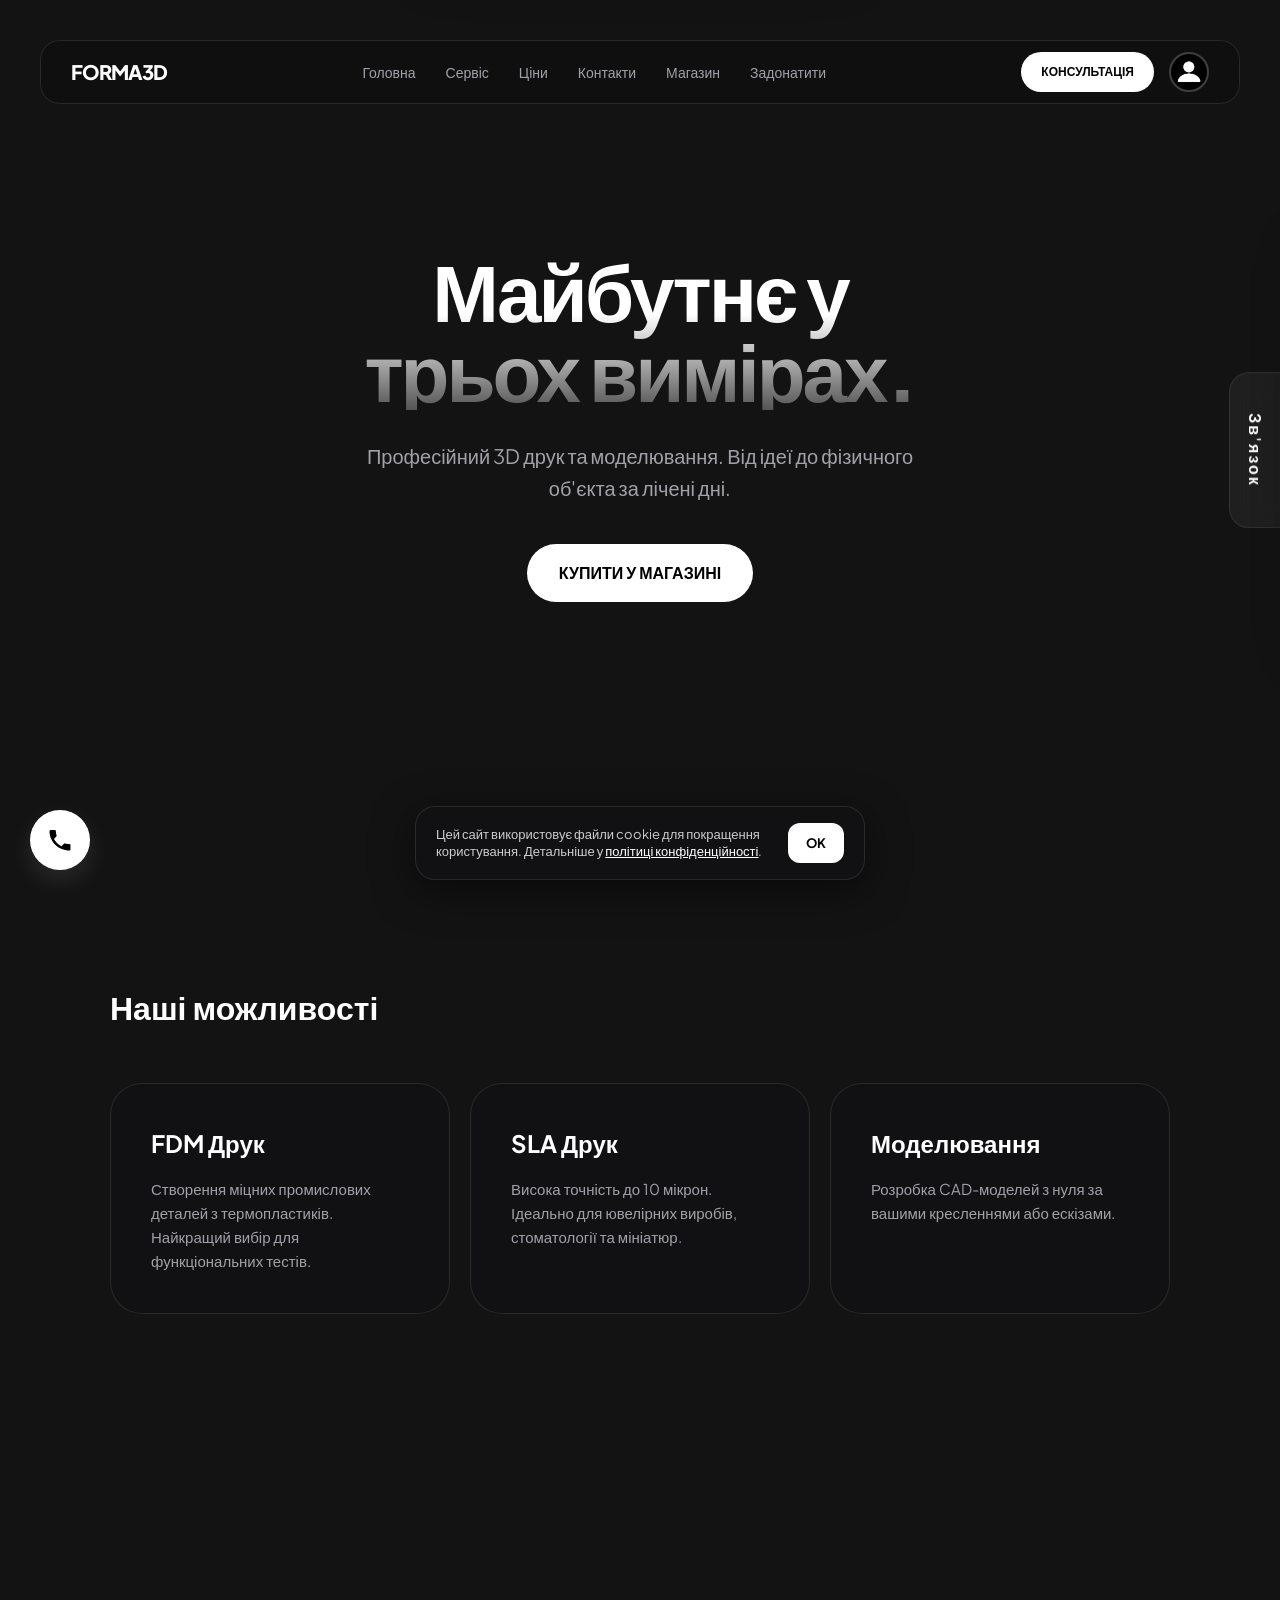
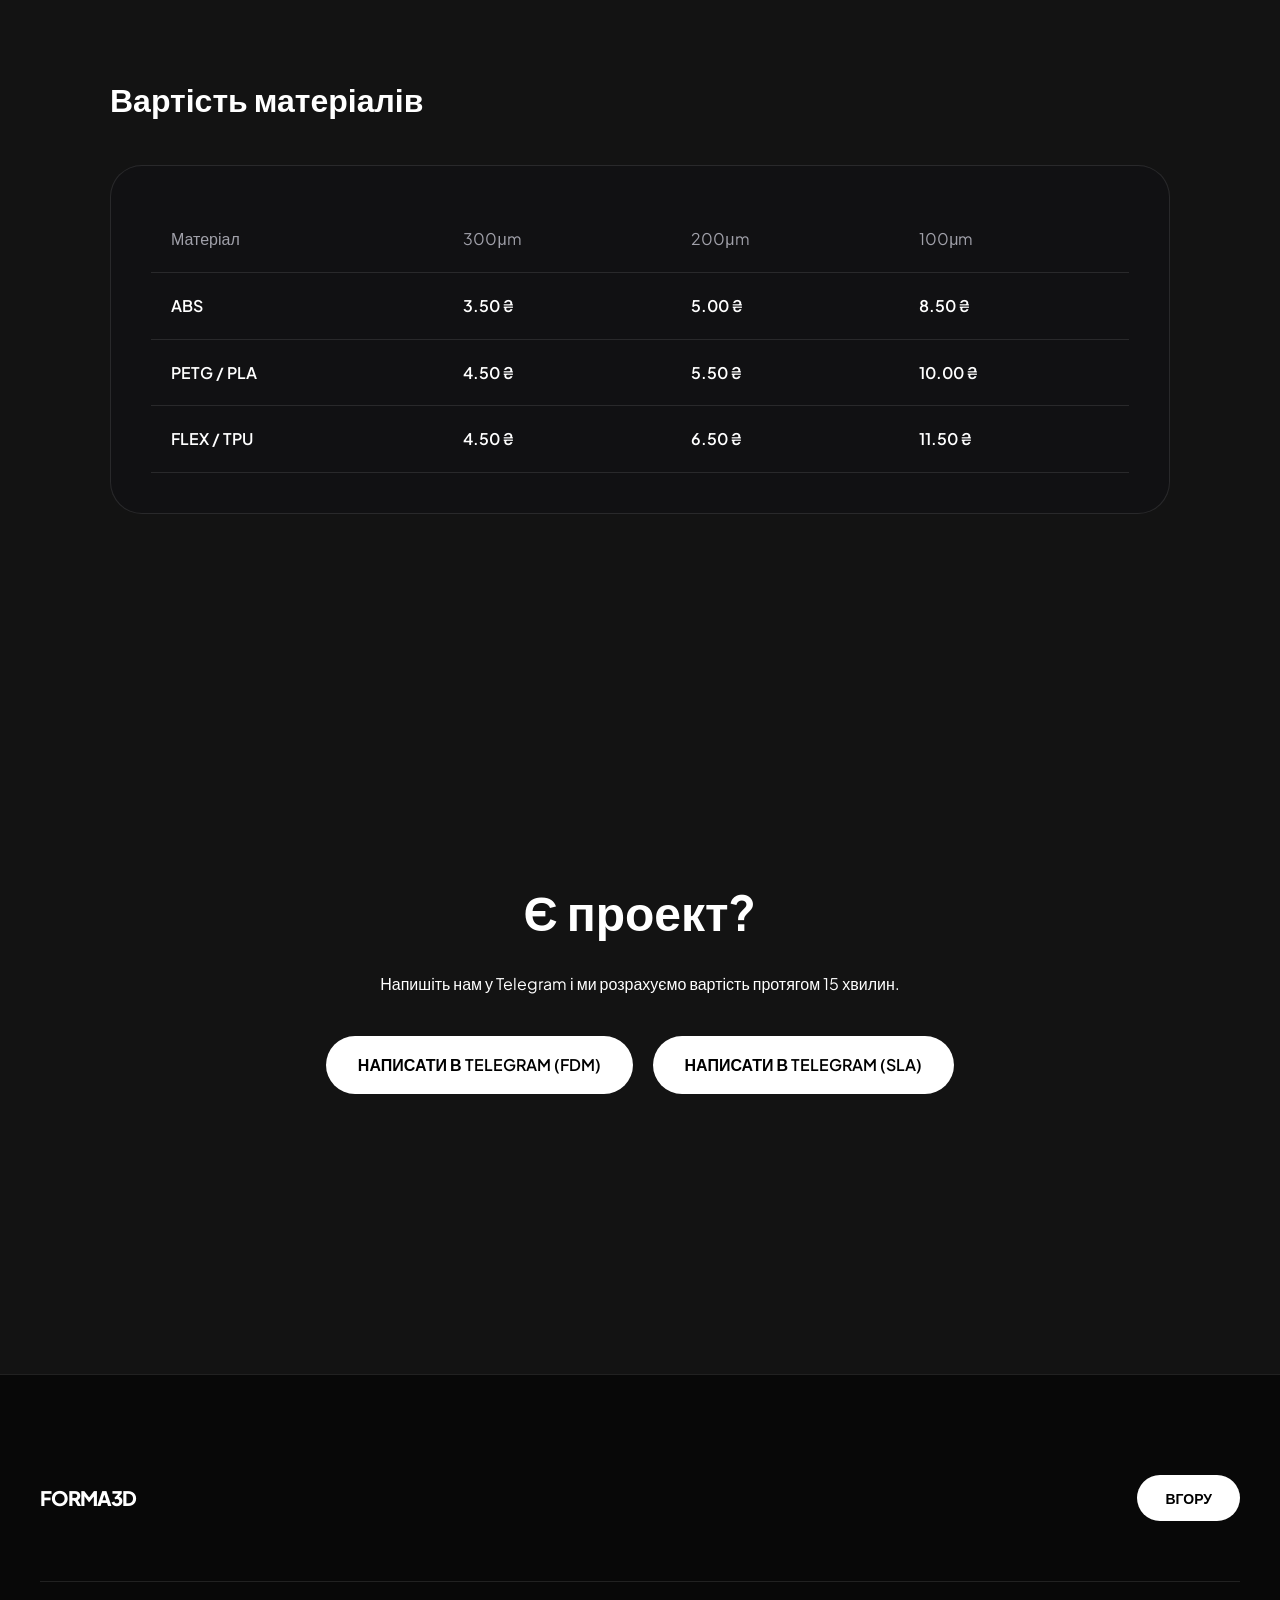
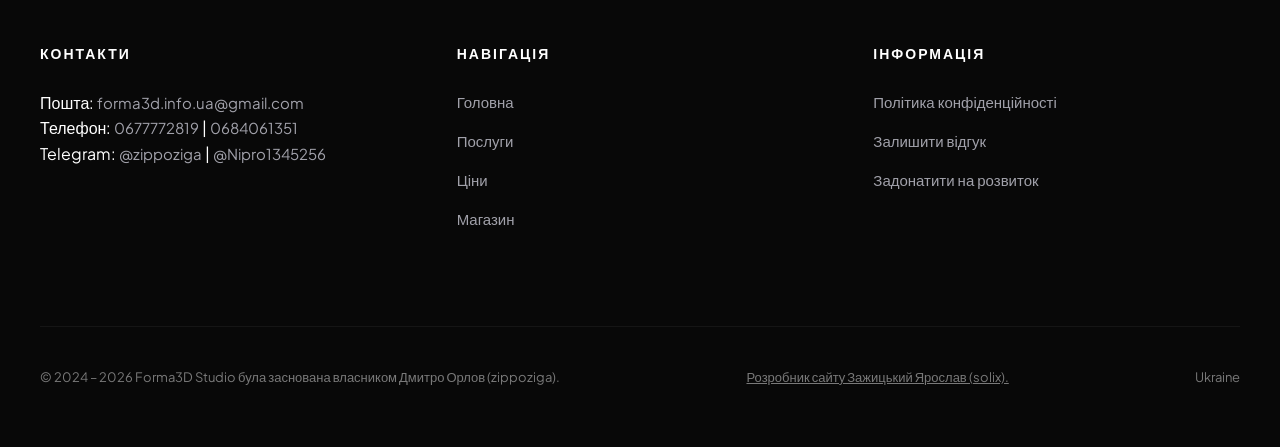
<file: index.html>
<!DOCTYPE html>
<html lang="uk">

<!-- Скрипт на текст та вигляд відкритий -->
<!-- Google tag (gtag.js) -->
<script async src="https://www.googletagmanager.com/gtag/js?id=G-RDZWNT55C3"></script>
<script>
  window.dataLayer = window.dataLayer || [];
  function gtag(){dataLayer.push(arguments);}
  gtag('js', new Date());
  gtag('config', 'G-RDZWNT55C3');
</script>
<!-- Скрипт на текст та вигляд закритий -->

<!-- Head відкритий -->
<head>
  <meta name="theme-color" content="#000" />
  <meta name="apple-mobile-web-app-capable" content="yes">
  <meta name="apple-mobile-web-app-status-bar-style" content="black-translucent">
  <meta name="description" content="Замов свій 3D-друк — фігурки, моделі, кастомні дизайни. Швидко, якісно." />
  <meta property="og:title" content="Forma3D — 3D-друк, фігурки, кастомні моделі" />
  <meta property="og:description" content="Замов унікальні 3D-вироби — фігурки, підставки, брелоки, декор. Швидко, якісно та креативно!" />
  <meta property="og:image" content="https://solllixxx.github.io/forma3d/favicon.png" />
  <meta property="og:url" content="https://solllixxx.github.io/forma3d/" />
  <meta property="og:type" content="website" />
  <meta property="og:locale" content="uk_UA" />
  <meta charset="UTF-8" />
  <meta name="viewport" content="width=device-width, initial-scale=1.0" />
  <title>Forma3D</title>
  <link rel="canonical" href="https://solllixxx.github.io/forma3d/" />
  <link rel="icon" type="image/png" href="favicon.png">
  <link href="https://fonts.googleapis.com/css2?family=Plus+Jakarta+Sans:wght@300;400;600;800&display=swap" rel="stylesheet">
  <link rel="stylesheet" href="index.css">
</head>
<!-- Head закритий -->

<!-- Body відкритий -->
<body>

<!-- Header відкритий -->
<header id="navbar">
  <div class="logo">FORMA3D</div>
  <nav>
    <a href="#home">Головна</a>
    <a href="#services">Сервіс</a>
    <a href="#pricing">Ціни</a>
    <a href="#contact">Контакти</a>
    <a href="shop.html">Магазин</a>
    <a href="https://send.monobank.ua/jar/9Ssse8SqZK" class="nav-link">Задонатити</a>
  </nav>
  <div style="display: flex; align-items: center; gap: 15px;">
    <a href="#contact" class="btn" style="padding: 10px 20px; font-size: 12px;">КОНСУЛЬТАЦІЯ</a>
    <img src="image/profile.png" alt="Профіль" id="profileIcon" style="width: 40px; height: 40px; border-radius: 50%; cursor: pointer; border: 2px solid rgba(255,255,255,0.2); transition: 0.3s;">
  </div>
</header>
<!-- Header закритий -->

<!-- Секція 1 відкрита -->
<section class="hero show" id="home">
  <h1>Майбутнє у <br> трьох вимірах.</h1>
  <p>Професійний 3D друк та моделювання. Від ідеї до фізичного об'єкта за лічені дні.</p>
  <a href="shop.html" class="btn">КУПИТИ У МАГАЗИНІ</a>
</section>
<!-- Секція 1 закрита -->

<!-- Секція 2 відкрита -->
<section id="services">
  <h2 style="font-size: 32px; margin-bottom: 40px;">Наші можливості</h2>
  <div class="grid">
    <div class="card">
      <h3>FDM Друк</h3>
      <p>Створення міцних промислових деталей з термопластиків. Найкращий вибір для функціональних тестів.</p>
    </div>
    <div class="card">
      <h3>SLA Друк</h3>
      <p>Висока точність до 10 мікрон. Ідеально для ювелірних виробів, стоматології та мініатюр.</p>
    </div>
    <div class="card">
      <h3>Моделювання</h3>
      <p>Розробка CAD-моделей з нуля за вашими кресленнями або ескізами.</p>
    </div>
  </div>
</section>
<!-- Секція 2 закрита -->

<!-- Секція 3 відкрита -->
<section id="pricing">
  <h2 style="font-size: 32px; margin-bottom: 40px;">Вартість матеріалів</h2>
  <div class="table-container">
    <table>
      <thead>
        <tr>
          <th>Матеріал</th>
          <th>300μm</th>
          <th>200μm</th>
          <th>100μm</th>
        </tr>
      </thead>
      <tbody>
        <tr><td>ABS</td><td>3.50 ₴</td><td>5.00 ₴</td><td>8.50 ₴</td></tr>
        <tr><td>PETG / PLA</td><td>4.50 ₴</td><td>5.50 ₴</td><td>10.00 ₴</td></tr>
        <tr><td>FLEX / TPU</td><td>4.50 ₴</td><td>6.50 ₴</td><td>11.50 ₴</td></tr>
      </tbody>
    </table>
  </div>
</section>
<!-- Секція 3 закрита -->

<!-- Секція 4 відкрита -->
<section id="contact" style="text-align: center;">
  <h2 style="font-size: 48px; margin-bottom: 20px;">Є проект?</h2>
  <p style="margin-bottom: 40px;">Напишіть нам у Telegram і ми розрахуємо вартість протягом 15 хвилин.</p>
  <div class="buttons-wrapper">
    <a href="https://t.me/zippoziga" class="btn">НАПИСАТИ В TELEGRAM (FDM)</a>
    <a href="https://t.me/Nipro1345256" class="btn">НАПИСАТИ В TELEGRAM (SLA)</a>
  </div>
</section>
<!-- Секція 4 закрита -->

<!-- Footer відкритий -->
<footer>
  <div class="footer-container">
    <div class="footer-header">
      <div class="logo">FORMA3D</div>
      <a href="#home" class="btn" style="padding: 12px 28px; font-size: 14px;">ВГОРУ</a>
    </div>
    <div class="footer-grid">
      <div class="footer-col">
        <h4>Контакти</h4>
        <div class="contact-line">
          Пошта: <a href="javascript:void(0)" onclick="sendMailDirect('forma3d.info.ua@gmail.com')">forma3d.info.ua@gmail.com</a>
        </div>
        <div class="contact-line">
          Телефон: 
          <a href="tel:0677772819">0677772819</a> | <a href="tel:0684061351">0684061351</a>
        </div>
        <div class="contact-line">
          Telegram: <a href="https://t.me/zippoziga" target="_blank">@zippoziga</a> | <a href="https://t.me/Nipro1345256" target="_blank">@Nipro1345256</a>
        </div>
      </div>
      <div class="footer-col">
        <h4>Навігація</h4>
        <a href="#home">Головна</a>
        <a href="#services">Послуги</a>
        <a href="#pricing">Ціни</a>
        <a href="shop.html">Магазин</a>
      </div>
      <div class="footer-col">
        <h4>ІНФОРМАЦІЯ</h4>
        <a href="privacy.html">Політика конфіденційності</a>
        <a href="https://forms.gle/jVDHXVntzxa94ea79">Залишити відгук</a>
        <a href="https://send.monobank.ua/jar/9Ssse8SqZK">Задонатити на розвиток</a>
      </div>
    </div>
    <div class="footer-bottom">
      <p>© 2024 – <span id="current-year"></span> Forma3D Studio була заснована власником Дмитро Орлов (zippoziga).</p>
      <p>
        <a href="javascript:void(0)" onclick="sendMailDirect('zazhytskyi1@gmail.com', 'Розробка сайту')" class="developer-link">
          Розробник сайту Зажицький Ярослав (solix).
        </a>
      </p>
      <p>Ukraine</p>
    </div>
    <script>
      document.getElementById("current-year").textContent = new Date().getFullYear();
    </script>
  </div>
</footer>
<!-- Footer закритий -->

<!-- Modal вікно Зв'язку відкрите -->
<div class="contact-overlay" id="contactOverlay" onclick="closeContact()"></div>
<div class="horizontal-contact" id="horizontalContact" onclick="openContact()">Зв'язок</div>
<div class="contact-bar" id="contactBar">
  <div class="contact-content">
    <div style="display: flex; justify-content: space-between; margin-bottom: 30px; font-size: 22px; font-weight: 800;">
      <span>Зв'язок</span>
      <span style="cursor:pointer; color: white;" onclick="closeContact()">✕</span>
    </div>
    <label style="font-size: 12px; color: var(--text-gray);">Email:</label>
    <input type="email" id="email" value="forma3d.info.ua@gmail.com" readonly />
    <label style="font-size: 12px; color: var(--text-gray);">Повідомлення:</label>
    <textarea id="message" placeholder="Введіть ваше повідомлення..."></textarea>
    <button onclick="sendMail()">Відправити</button>      
  </div>
</div>
<!-- Modal вікно Зв'язку закрите -->

<!-- Кнопка дзвінка відкрита -->
<a href="tel:0677772819" class="call-button" id="callButton" title="Подзвонити">
  <svg xmlns="http://www.w3.org/2000/svg" viewBox="0 0 24 24" fill="white">
    <path d="M6.62 10.79a15.053 15.053 0 006.59 6.59l2.2-2.2a1 
    1 0 011.01-.24c1.12.37 2.33.57 3.58.57a1 1 0 
    011 1v3.49a1 1 0 01-1 1C10.61 21 3 13.39 3 
    4.5a1 1 0 011-1H7.5a1 1 0 011 1c0 1.25.2 
    2.46.57 3.58a1 1 0 01-.25 1.01l-2.2 2.2z"/>
  </svg>
</a>
<!-- Кнопка дзвінка закрита -->

<!-- Cookie Банер відкритий-->
<div id="cookieBanner" class="cookie-banner">
  <p>
    Цей сайт використовує файли cookie для покращення користування. 
    Детальніше у <a href="privacy.html">політиці конфіденційності</a>.
  </p>
  <button class="cookie-close" onclick="acceptCookies()">OK</button>
</div>
<!-- Cookie Банер закритий-->

<!-- Модальне вікно профілю -->
<div class="profile-overlay" id="profileOverlay" onclick="closeProfile()"></div>
<div class="profile-modal" id="profileModal">
  <div class="profile-content">
    <div style="display: flex; justify-content: space-between; align-items: center; margin-bottom: 30px;">
      <h2 style="font-size: 28px; font-weight: 800;">Профіль</h2>
      <span style="cursor:pointer; color: var(--text-gray); font-size: 28px; line-height: 1; user-select: none;" onclick="closeProfile()">✕</span>
    </div>

    <!-- Форма входу -->
    <div id="loginForm">
      <label style="font-size: 12px; color: var(--text-gray);">Email</label>
      <input type="email" id="loginEmail" placeholder="your@email.com" style="width:100%; background: #1a1a1c; border: 1px solid var(--border); border-radius: 12px; padding: 14px; color: white; margin-bottom: 15px; outline: none;">
      
      <label style="font-size: 12px; color: var(--text-gray);">Пароль</label>
      <input type="password" id="loginPassword" placeholder="Введіть пароль" style="width:100%; background: #1a1a1c; border: 1px solid var(--border); border-radius: 12px; padding: 14px; color: white; margin-bottom: 15px; outline: none; font-size: 16px;">
      
      <button onclick="loginUser()" style="width:100%; padding: 16px; background: white; color: black; border: none; border-radius: 12px; font-weight: 700; cursor: pointer; margin-bottom: 10px; user-select: none;">Увійти</button>
      
      <div style="display: flex; justify-content: space-between; font-size: 13px; color: var(--text-gray); margin-top: 5px;">
        <span onclick="showForgotPassword()" style="cursor: pointer; text-decoration: underline; user-select: none;">Забули пароль?</span>
        <span onclick="showRegisterForm()" style="cursor: pointer; text-decoration: underline; color: white; user-select: none;">Зареєструватися</span>
      </div>
    </div>

    <!-- Форма реєстрації -->
    <div id="registerForm" style="display: none;">
      <label style="font-size: 12px; color: var(--text-gray);">Email</label>
      <input type="email" id="registerEmail" placeholder="your@email.com" style="width:100%; background: #1a1a1c; border: 1px solid var(--border); border-radius: 12px; padding: 14px; color: white; margin-bottom: 15px; outline: none;">
      
      <label style="font-size: 12px; color: var(--text-gray);">Пароль (мін. 8 символів)</label>
      <input type="password" id="registerPassword" placeholder="Введіть пароль" style="width:100%; background: #1a1a1c; border: 1px solid var(--border); border-radius: 12px; padding: 14px; color: white; margin-bottom: 15px; outline: none; font-size: 16px;">
      
      <label style="font-size: 12px; color: var(--text-gray);">Підтвердіть пароль</label>
      <input type="password" id="registerPasswordConfirm" placeholder="Підтвердіть пароль" style="width:100%; background: #1a1a1c; border: 1px solid var(--border); border-radius: 12px; padding: 14px; color: white; margin-bottom: 15px; outline: none; font-size: 16px;">
      
      <button onclick="registerUser()" style="width:100%; padding: 16px; background: white; color: black; border: none; border-radius: 12px; font-weight: 700; cursor: pointer; margin-bottom: 10px; user-select: none;">Зареєструватися</button>
      
      <div style="display: flex; justify-content: center; font-size: 13px; color: var(--text-gray); margin-top: 5px;">
        <span onclick="showLoginForm()" style="cursor: pointer; text-decoration: underline; color: white; user-select: none;">Вже маєте акаунт? Увійти</span>
      </div>
    </div>

    <!-- Панель авторизованого користувача -->
    <div id="userPanel" style="display: none;">
      <div style="background: #1a1a1c; border-radius: 16px; padding: 20px; margin-bottom: 20px;">
        <p style="color: var(--text-gray); font-size: 12px;">Email</p>
        <p id="userEmailDisplay" style="font-size: 18px; font-weight: 600;"></p>
        <p style="color: var(--text-gray); font-size: 12px; margin-top: 10px;">Пароль</p>
        <p id="userPasswordDisplay" style="font-size: 16px; font-weight: 600;">••••••••</p>
      </div>
      
      <button onclick="showChangePasswordForm()" style="width:100%; padding: 14px; background: rgba(255,255,255,0.1); color: white; border: 1px solid var(--border); border-radius: 12px; font-weight: 600; cursor: pointer; margin-bottom: 10px; user-select: none;">Змінити пароль</button>
      <button onclick="logout()" style="width:100%; padding: 14px; background: rgba(255, 77, 77, 0.1); color: #ff4d4d; border: 1px solid rgba(255, 77, 77, 0.2); border-radius: 12px; font-weight: 600; cursor: pointer; user-select: none;">Вийти</button>
    </div>

    <!-- Форма зміни пароля -->
    <div id="changePasswordForm" style="display: none;">
      <label style="font-size: 12px; color: var(--text-gray);">Новий пароль (мін. 8 символів)</label>
      <input type="password" id="newPassword" placeholder="Введіть новий пароль" style="width:100%; background: #1a1a1c; border: 1px solid var(--border); border-radius: 12px; padding: 14px; color: white; margin-bottom: 15px; outline: none; font-size: 16px;">
      <button onclick="saveNewPassword()" style="width:100%; padding: 16px; background: white; color: black; border: none; border-radius: 12px; font-weight: 700; cursor: pointer; margin-bottom: 10px; user-select: none;">Зберегти новий пароль</button>
      <button onclick="cancelChangePassword()" style="width:100%; padding: 14px; background: rgba(255,255,255,0.05); color: var(--text-gray); border: 1px solid var(--border); border-radius: 12px; font-weight: 600; cursor: pointer; user-select: none;">Скасувати</button>
    </div>

    <!-- Форма відновлення пароля -->
    <div id="forgotPasswordForm" style="display: none;">
      <label style="font-size: 12px; color: var(--text-gray);">Введіть email для відновлення</label>
      <input type="email" id="forgotEmail" placeholder="your@email.com" style="width:100%; background: #1a1a1c; border: 1px solid var(--border); border-radius: 12px; padding: 14px; color: white; margin-bottom: 15px; outline: none;">
      <button onclick="sendResetCode()" style="width:100%; padding: 16px; background: white; color: black; border: none; border-radius: 12px; font-weight: 700; cursor: pointer; margin-bottom: 10px; user-select: none;">Надіслати код</button>
      <button onclick="cancelForgotPassword()" style="width:100%; padding: 14px; background: rgba(255,255,255,0.05); color: var(--text-gray); border: 1px solid var(--border); border-radius: 12px; font-weight: 600; cursor: pointer; user-select: none;">Назад</button>
    </div>

    <!-- Форма підтвердження коду -->
    <div id="verificationForm" style="display: none;">
      <p style="color: var(--text-gray); margin-bottom: 15px;" id="verificationMessage">Код надіслано на вашу пошту</p>
      <label style="font-size: 12px; color: var(--text-gray);">Введіть код підтвердження</label>
      <input type="text" id="verificationCode" placeholder="Код з пошти" style="width:100%; background: #1a1a1c; border: 1px solid var(--border); border-radius: 12px; padding: 14px; color: white; margin-bottom: 15px; outline: none;">
      <button onclick="verifyCode()" style="width:100%; padding: 16px; background: white; color: black; border: none; border-radius: 12px; font-weight: 700; cursor: pointer; margin-bottom: 10px; user-select: none;">Підтвердити</button>
      <button onclick="cancelVerification()" style="width:100%; padding: 14px; background: rgba(255,255,255,0.05); color: var(--text-gray); border: 1px solid var(--border); border-radius: 12px; font-weight: 600; cursor: pointer; user-select: none;">Назад</button>
    </div>
  </div>
</div>

<!-- iOS-подібне сповіщення -->
<div id="iosNotification" class="ios-notification">
  <div class="ios-notification-content">
    <div class="ios-notification-icon" id="notificationIcon">✅</div>
    <div class="ios-notification-text">
      <div class="ios-notification-title" id="notificationTitle">Успішно!</div>
      <div class="ios-notification-message" id="notificationMessage">Ваш акаунт створено</div>
    </div>
  </div>
</div>

<!-- Підключення JS логіки відкрите -->
<script src="index.js"></script>
<!-- Підключення JS логіки закрите -->

</body>
<!-- Body закритий -->

</html>
</file>
<file: index.css>
:root {
  --bg: #131313;
  --card-bg: #111113;
  --accent: #ffffff;
  --text-gray: #a1a1aa;
  --border: rgba(255, 255, 255, 0.1);
  --header-h: 80px;
  scroll-behavior: smooth;
}

* {
  margin: 0;
  padding: 0;
  box-sizing: border-box;
  font-family: 'Plus Jakarta Sans', sans-serif;
}

body {
  background-color: var(--bg);
  color: white;
  line-height: 1.6;
  overflow-x: hidden;
}

/* === ХЕДЕР === */
header {
  position: fixed;
  top: -100px;
  left: 50%;
  transform: translateX(-50%);
  width: 95%;
  max-width: 1200px;
  height: 64px;
  margin-top: 20px;
  background: rgba(15, 15, 15, 0.7);
  backdrop-filter: blur(12px);
  -webkit-backdrop-filter: blur(12px);
  border: 1px solid var(--border);
  border-radius: 20px;
  display: flex;
  justify-content: space-between;
  align-items: center;
  padding: 0 30px;
  z-index: 1000;
  transition: all 0.5s cubic-bezier(0.19, 1, 0.22, 1);
}

header.visible { top: 0; }
header.scrolled { width: 100%; top: -20px; border: 1px solid var(--border); border-radius: 20px; background: rgba(5, 5, 5, 0.9); }

.logo { font-weight: 800; font-size: 20px; letter-spacing: -1px; }

nav { display: flex; gap: 30px; }
nav a {
  color: var(--text-gray);
  text-decoration: none;
  font-size: 14px;
  font-weight: 500;
  transition: 0.3s;
}
nav a:hover { color: white; }

/* === СЕКЦІЇ === */
section {
  padding: 180px 20px;
  max-width: 1100px;
  margin: 0 auto;
  opacity: 0;
  transform: translateY(30px);
  transition: all 0.8s ease-out;
}

section.show { opacity: 1; transform: translateY(0); }

.hero {
  text-align: center;
  padding-top: 250px;
  padding-bottom: 200px;
}

.hero h1 {
  font-size: clamp(40px, 8vw, 80px);
  font-weight: 800;
  line-height: 1;
  letter-spacing: -3px;
  margin-bottom: 30px;
  background: linear-gradient(to bottom, #fff 40%, #555);
  background-clip: text;
  -webkit-background-clip: text;
  color: transparent;
  -webkit-text-fill-color: transparent;
}

.hero p {
  color: var(--text-gray);
  font-size: clamp(16px, 2vw, 20px);
  max-width: 600px;
  margin: 0 auto 40px;
}

.grid {
  display: grid;
  grid-template-columns: repeat(auto-fit, minmax(300px, 1fr));
  gap: 20px;
  margin-top: 50px;
}

.card {
  background: var(--card-bg);
  border: 1px solid var(--border);
  padding: 40px;
  border-radius: 32px;
  transition: 0.4s;
  position: relative;
  overflow: hidden;
}

.card:hover {
  border-color: rgba(255,255,255,0.3);
  transform: translateY(-10px);
}

.card h3 { font-size: 24px; margin-bottom: 15px; }
.card p { color: var(--text-gray); font-size: 15px; }

.table-container {
  background: var(--card-bg);
  border-radius: 32px;
  padding: 40px;
  border: 1px solid var(--border);
  overflow-x: auto;
}

table {
  width: 100%;
  border-collapse: collapse;
  min-width: 500px;
}

th { text-align: left; color: var(--text-gray); padding: 20px; font-weight: 400; border-bottom: 1px solid var(--border); }
td { padding: 20px; border-bottom: 1px solid var(--border); font-weight: 600; }

.btn {
  background: white;
  color: black;
  padding: 16px 32px;
  border-radius: 100px;
  text-decoration: none;
  font-weight: 600;
  display: inline-block;
  transition: 0.3s;
}
.btn:hover { transform: scale(1.05); background: #eee; }

/* === ФУТЕР === */
footer {
  padding: 100px 40px 60px;
  border-top: 1px solid var(--border);
  background: #080808;
  margin-top: 100px;
}

.footer-container {
  max-width: 1200px;
  margin: 0 auto;
}

.footer-header {
  display: flex;
  justify-content: space-between;
  align-items: center;
  padding-bottom: 60px;
  border-bottom: 1px solid var(--border);
  margin-bottom: 60px;
}

.footer-grid {
  display: grid;
  grid-template-columns: repeat(auto-fit, minmax(220px, 1fr));
  gap: 50px;
  margin-bottom: 80px;
}

.footer-col h4 {
  font-size: 14px;
  text-transform: uppercase;
  letter-spacing: 2px;
  color: white;
  margin-bottom: 25px;
}

.footer-col a, .footer-col p {
  color: var(--text-gray);
  text-decoration: none;
  font-size: 15px;
  margin-bottom: 15px;
  display: block;
  transition: 0.3s;
}

.footer-col a:hover { color: white; }

.footer-bottom {
  display: flex;
  justify-content: space-between;
  align-items: center;
  padding-top: 40px;
  border-top: 1px solid rgba(255,255,255,0.05);
  color: #797979;
  font-size: 13px;
}

.developer-link {
  color: #797979;
  text-decoration: underline;
  transition: color 0.3s ease;
}

.developer-link:hover {
  color: var(--accent);
}

/* Панель зв'язку */
.horizontal-contact {
  position: fixed; top: 50%; right: 0; transform: translateY(-50%);
  background: rgba(255, 255, 255, 0.05); backdrop-filter: blur(10px);
  padding: 40px 12px; writing-mode: vertical-rl; text-align: center;
  border: 1px solid var(--border); border-right: none; border-radius: 20px 0 0 20px;
  cursor: pointer; z-index: 1000; font-weight: 600; letter-spacing: 2px; transition: 0.3s;
}
.contact-bar {
  position: fixed; top: 50%; right: -400px; transform: translateY(-50%);
  width: 350px; background: #111113; border: 1px solid var(--border);
  border-radius: 30px 0 0 30px; transition: right 0.5s cubic-bezier(0.19, 1, 0.22, 1);
  z-index: 1001; padding: 40px; box-shadow: -20px 0 50px rgba(0,0,0,0.5);
}
.contact-bar.active { right: 0; }
.contact-overlay {
  position: fixed; top: 0; left: 0; width: 100%; height: 100%;
  background: rgba(0,0,0,0.7); backdrop-filter: blur(4px);
  z-index: 1000; display: none; opacity: 0; transition: 0.4s;
}
.contact-overlay.active { display: block; opacity: 1; }
.contact-content input, .contact-content textarea {
  width: 100%; background: #1a1a1c; border: 1px solid var(--border); border-radius: 12px;
  padding: 14px; color: white; margin-bottom: 20px; outline: none;
}
.contact-content button {
  width: 100%; padding: 16px; background: white; color: black; border: none; border-radius: 12px;
  font-weight: 700; cursor: pointer;
}

@media (max-width: 768px) {
  nav { display: none; }
  .footer-header { flex-direction: column; gap: 30px; text-align: center; }
  .footer-bottom { flex-direction: column; gap: 20px; text-align: center; }
}

/* === КНОПКА ДЗВІНКА === */
.call-button {
  position: fixed;
  bottom: 30px;
  left: 30px;
  width: 60px;
  height: 60px;
  background: #fff;
  border-radius: 50%;
  display: flex;
  justify-content: center;
  align-items: center;
  box-shadow: 0 10px 25px rgba(255, 255, 255, 0.1);
  z-index: 1000;
  transition: all 0.3s cubic-bezier(0.175, 0.885, 0.32, 1.275);
  transition: bottom 0.6s cubic-bezier(0.19, 1, 0.22, 1), transform 0.3s;
}

.call-button svg {
  width: 28px;
  height: 28px;
  fill: #000;
}

.call-button:hover {
  transform: scale(1.1) rotate(15deg);
  background: #eee;
}

@media (max-width: 660px) {
  .call-button.shifted { bottom: 160px; }
}
@media (max-width: 480px) {
  .call-button.shifted { bottom: 210px; }
}

/* === КУКІ-БАНЕР === */
.cookie-banner {
  position: fixed;
  bottom: -150px;
  left: 50%;
  transform: translateX(-50%);
  width: 92%;
  max-width: 450px;
  background: rgba(18, 18, 20, 0.98);
  backdrop-filter: blur(20px);
  -webkit-backdrop-filter: blur(20px);
  border: 1px solid var(--border);
  padding: 16px 20px;
  border-radius: 20px;
  display: flex;
  align-items: center;
  justify-content: space-between;
  gap: 15px;
  z-index: 9999;
  transition: bottom 0.6s cubic-bezier(0.19, 1, 0.22, 1);
  box-shadow: 0 10px 40px rgba(0,0,0,0.5);
}

.cookie-banner.active {
  bottom: calc(20px + env(safe-area-inset-bottom)); 
}

.cookie-banner p {
  font-size: 13px;
  color: #ccc;
  line-height: 1.3;
  margin: 0;
  text-align: left;
}

.cookie-close {
  background: white;
  color: black;
  border: none;
  padding: 12px 18px;
  border-radius: 12px;
  font-weight: 700;
  font-size: 13px;
  cursor: pointer;
  flex-shrink: 0;
}

@media (max-width: 480px) {
  .cookie-banner {
    flex-direction: column;
    padding: 20px;
    text-align: center;
    gap: 12px;
  }
  .cookie-banner p {
    text-align: center;
    font-size: 12px;
  }
  .cookie-close {
    width: 100%;
  }
}

.cookie-banner a {
  color: #ffffff;
  text-decoration: underline;
}

.contact-content textarea.pomylka {
  border: 1px solid #ff4d4d !important;
  box-shadow: 0 0 10px rgba(255, 77, 77, 0.2);
  animation: traska 0.3s ease-in-out;
}

@keyframes traska {
  0%, 100% { transform: translateX(0); }
  25% { transform: translateX(-5px); }
  75% { transform: translateX(5px); }
}

.contact-content textarea.pomylka::placeholder {
  color: #ff4d4d;
}

.footer-col .contact-line a {
  display: inline !important;
}

.buttons-wrapper {
  display: flex;
  justify-content: center;
  align-items: center;
  gap: 20px;
  flex-wrap: wrap;
}

@media (max-width: 480px) {
  .buttons-wrapper {
    flex-direction: column;
    gap: 15px;
  }
  .buttons-wrapper .btn {
    width: 100%;
    max-width: 400px;
    text-align: center;
  }
}

/* === iOS-ПОДІБНЕ СПОВІЩЕННЯ === */
.ios-notification {
  position: fixed;
  top: -150px;
  left: 50%;
  transform: translateX(-50%);
  width: 92%;
  max-width: 400px;
  background: rgba(28, 28, 30, 0.95);
  backdrop-filter: blur(20px);
  -webkit-backdrop-filter: blur(20px);
  border: 1px solid rgba(255, 255, 255, 0.1);
  border-radius: 14px;
  padding: 16px 20px;
  z-index: 10000;
  transition: top 0.6s cubic-bezier(0.32, 0.72, 0, 1);
  box-shadow: 0 20px 60px rgba(0, 0, 0, 0.6);
  pointer-events: none;
}

.ios-notification.active {
  top: 20px;
  pointer-events: all;
}

.ios-notification-content {
  display: flex;
  align-items: center;
  gap: 14px;
}

.ios-notification-icon {
  width: 40px;
  height: 40px;
  border-radius: 50%;
  display: flex;
  align-items: center;
  justify-content: center;
  font-size: 22px;
  flex-shrink: 0;
  background: rgba(255, 255, 255, 0.1);
}

.ios-notification-text {
  flex: 1;
}

.ios-notification-title {
  font-size: 16px;
  font-weight: 700;
  color: white;
  margin-bottom: 2px;
}

.ios-notification-message {
  font-size: 13px;
  color: var(--text-gray);
}

/* === ПРОФІЛЬ МОДАЛЬНЕ ВІКНО === */
.profile-overlay {
  position: fixed;
  top: 0;
  left: 0;
  width: 100%;
  height: 100%;
  background: rgba(0,0,0,0.7);
  backdrop-filter: blur(4px);
  z-index: 2000;
  display: none;
  opacity: 0;
  transition: 0.4s;
}
.profile-overlay.active {
  display: block;
  opacity: 1;
}

.profile-modal {
  position: fixed;
  top: 50%;
  left: 50%;
  transform: translate(-50%, -50%) scale(0.9);
  width: 92%;
  max-width: 450px;
  background: #111113;
  border: 1px solid var(--border);
  border-radius: 30px;
  z-index: 2001;
  padding: 40px;
  opacity: 0;
  transition: all 0.4s cubic-bezier(0.19, 1, 0.22, 1);
  pointer-events: none;
  max-height: 90vh;
  overflow-y: auto;
}
.profile-modal.active {
  opacity: 1;
  transform: translate(-50%, -50%) scale(1);
  pointer-events: all;
}

.profile-content input {
  width: 100%;
  background: #1a1a1c;
  border: 1px solid var(--border);
  border-radius: 12px;
  padding: 14px;
  color: white;
  margin-bottom: 15px;
  outline: none;
  transition: 0.3s;
}
.profile-content input:focus {
  border-color: rgba(255,255,255,0.4);
}

/* === ІКОНКА ПРОФІЛЮ === */
#profileIcon {
  width: 40px;
  height: 40px;
  border-radius: 50%;
  cursor: pointer;
  border: 2px solid rgba(255,255,255,0.2);
  transition: 0.3s;
  object-fit: cover;
}
#profileIcon:hover {
  border-color: white;
  transform: scale(1.05);
}

/* === АДАПТАЦІЯ === */
@media (max-width: 480px) {
  .profile-modal {
    padding: 25px;
    width: 95%;
  }
  .ios-notification {
    top: -200px;
    width: 95%;
    padding: 14px 16px;
  }
  .ios-notification.active {
    top: 10px;
  }
}

/* === ЗАБОРОНА ВИДІЛЕННЯ === */
.profile-content button,
.profile-content span[onclick] {
  user-select: none !important;
  -webkit-user-select: none !important;
  -moz-user-select: none !important;
  -ms-user-select: none !important;
}

.profile-content button {
  user-select: none !important;
  -webkit-user-select: none !important;
}

/* Для мобільних пристроїв - зміщуємо кнопки праворуч */
@media (max-width: 768px) {
  header {
    padding: 0 15px;
  }
  
  /* Ховаємо навігацію */
  nav {
    display: none;
  }
  
  /* Контейнер з кнопками притискаємо праворуч */
  header > div:last-child {
    margin-left: auto !important;
  }
}
</file>
